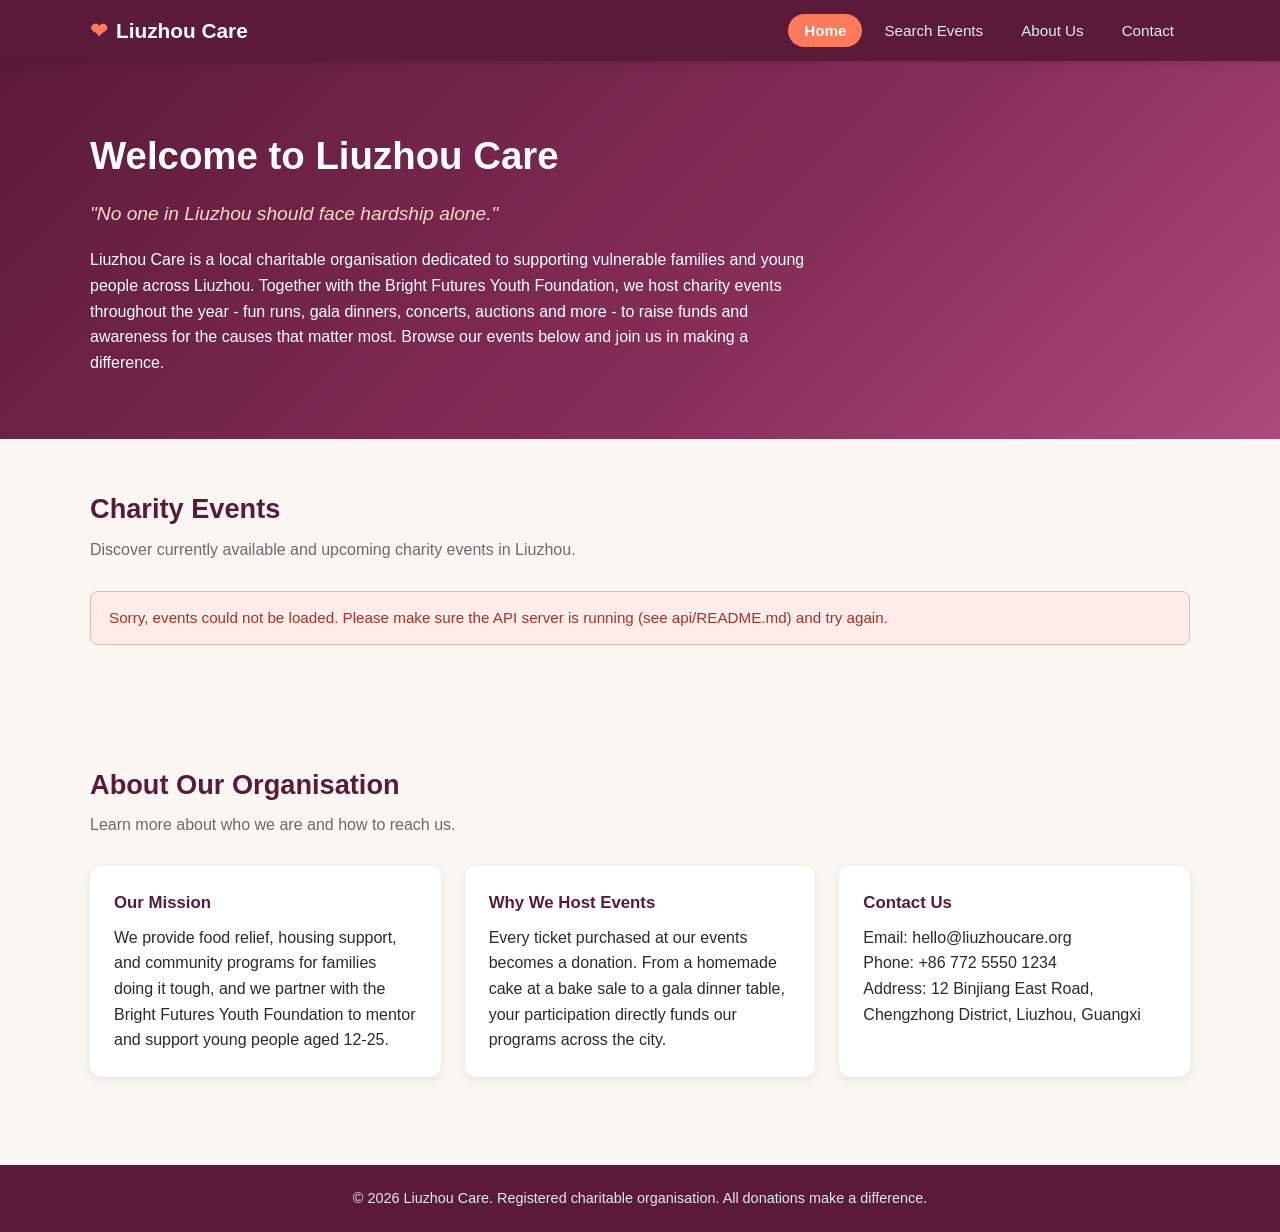
<file: clientside/index.html>
<!DOCTYPE html>
<html lang="en">
<head>
    <meta charset="UTF-8">
    <meta name="viewport" content="width=device-width, initial-scale=1.0">
    <title>Harbour City Care - Charity Events</title>
    <link rel="stylesheet" href="css/style.css">
</head>
<body>

    <!-- Navigation menu (repeated on every page for easy navigation) -->
    <nav class="main-nav">
        <div class="container">
            <a class="nav-brand" href="index.html"><span class="heart">&#10084;</span> Liuzhou Care</a>
            <ul class="nav-links">
                <li><a href="index.html" class="active">Home</a></li>
                <li><a href="search.html">Search Events</a></li>
                <li><a href="index.html#about">About Us</a></li>
                <li><a href="index.html#contact">Contact</a></li>
            </ul>
        </div>
    </nav>

    <!-- Hero: static organisation information (hard-coded, as required) -->
    <header class="hero">
        <div class="container">
            <h1>Welcome to Liuzhou Care</h1>
            <p class="mission">"No one in Liuzhou should face hardship alone."</p>
            <p>
                Liuzhou Care is a local charitable organisation dedicated to supporting
                vulnerable families and young people across Liuzhou. Together with the
                Bright Futures Youth Foundation, we host charity events throughout the year -
                fun runs, gala dinners, concerts, auctions and more - to raise funds and
                awareness for the causes that matter most. Browse our events below and
                join us in making a difference.
            </p>
        </div>
    </header>

    <!-- Dynamic event listing: populated from the API by js/home.js -->
    <main>
        <section class="section">
            <div class="container">
                <h2>Charity Events</h2>
                <p class="subtitle">Discover currently available and upcoming charity events in Liuzhou.</p>

                <!-- Friendly messages (error / loading) shown with DOM manipulation -->
                <div id="home-message" class="message message-error" role="alert"></div>

                <!-- Event cards are injected here by JavaScript -->
                <div id="event-list" class="event-grid"></div>
            </div>
        </section>

        <!-- Static organisation details -->
        <section class="section" id="about">
            <div class="container">
                <h2>About Our Organisation</h2>
                <p class="subtitle">Learn more about who we are and how to reach us.</p>
                <div class="org-info">
                    <div class="info-box">
                        <h3>Our Mission</h3>
                        <p>
                            We provide food relief, housing support, and community programs
                            for families doing it tough, and we partner with the Bright
                            Futures Youth Foundation to mentor and support young people
                            aged 12-25.
                        </p>
                    </div>
                    <div class="info-box">
                        <h3>Why We Host Events</h3>
                        <p>
                            Every ticket purchased at our events becomes a donation. From a
                            homemade cake at a bake sale to a gala dinner table, your
                            participation directly funds our programs across the city.
                        </p>
                    </div>
                    <div class="info-box" id="contact">
                        <h3>Contact Us</h3>
                        <p>
                            Email: hello@liuzhoucare.org<br>
                            Phone: +86 772 5550 1234<br>
                            Address: 12 Binjiang East Road, Chengzhong District, Liuzhou, Guangxi
                        </p>
                    </div>
                </div>
            </div>
        </section>
    </main>

    <footer>
        <div class="container">
            &copy; 2026 Liuzhou Care. Registered charitable organisation. All donations make a difference.
        </div>
    </footer>

    <!-- Shared API helper, then the page script -->
    <script src="js/api.js"></script>
    <script src="js/home.js"></script>
</body>
</html>
</file>
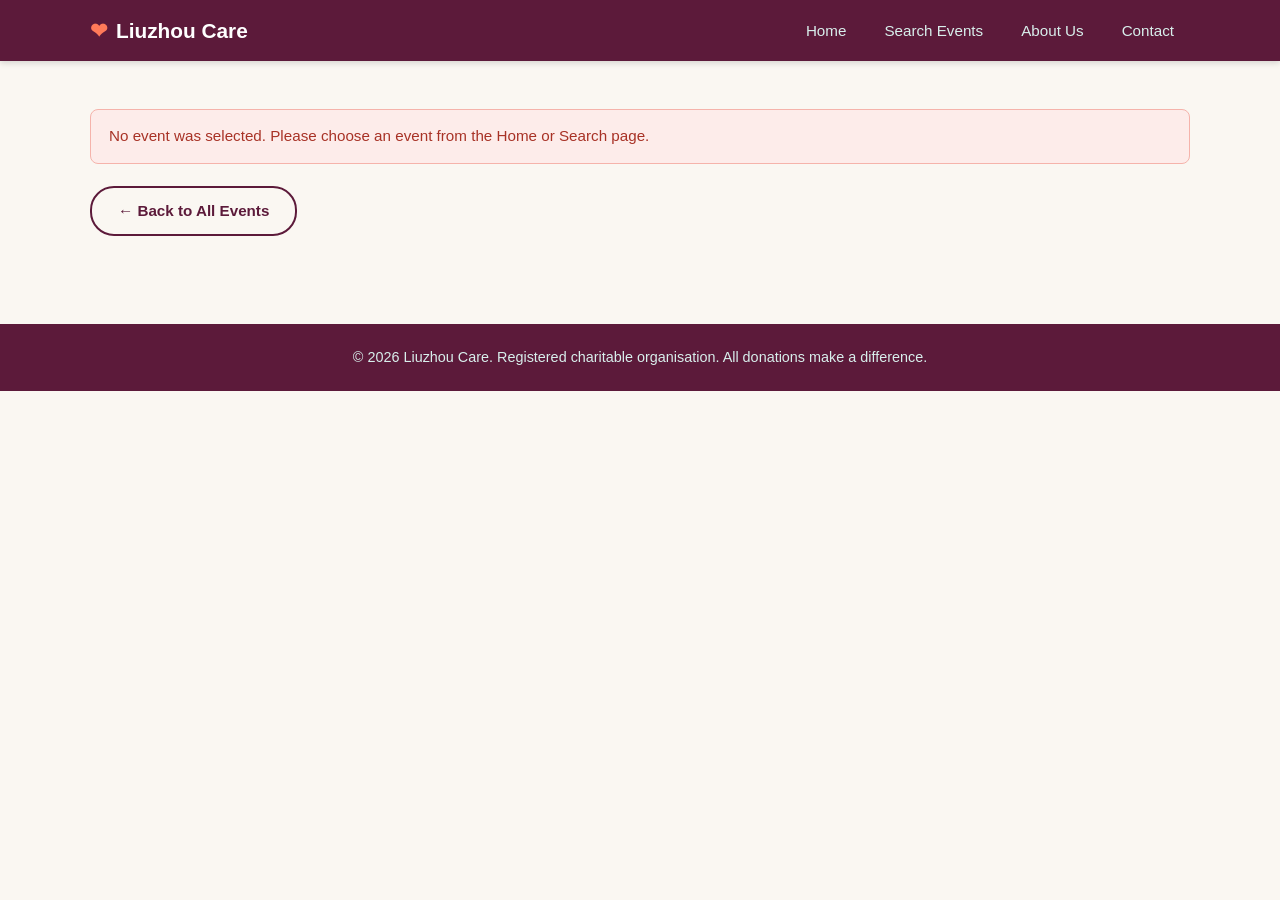
<file: clientside/event.html>
<!DOCTYPE html>
<html lang="en">
<head>
    <meta charset="UTF-8">
    <meta name="viewport" content="width=device-width, initial-scale=1.0">
    <title>Event Details - Liuzhou Care</title>
    <link rel="stylesheet" href="css/style.css">
</head>
<body>

    <!-- Navigation menu (same on every page) -->
    <nav class="main-nav">
        <div class="container">
            <a class="nav-brand" href="index.html"><span class="heart">&#10084;</span> Liuzhou Care</a>
            <ul class="nav-links">
                <li><a href="index.html">Home</a></li>
                <li><a href="search.html">Search Events</a></li>
                <li><a href="index.html#about">About Us</a></li>
                <li><a href="index.html#contact">Contact</a></li>
            </ul>
        </div>
    </nav>

    <main>
        <section class="section">
            <div class="container">

                <!-- Error message (e.g. invalid or suspended event id) -->
                <div id="detail-message" class="message message-error" role="alert"></div>

                <!-- The full event details are injected here by js/event.js.
                     The skeleton below shows the intended layout. -->
                <article id="detail-card" class="detail-card" style="display:none;">

                    <img id="detail-image" class="detail-hero" alt="Event image">

                    <div class="detail-body">
                        <span id="detail-category" class="badge badge-category"></span>
                        <span id="detail-status" class="badge"></span>
                        <h1 id="detail-name"></h1>
                        <p id="detail-organisation" class="card-meta"></p>

                        <!-- Key facts: time, place, purpose -->
                        <div class="detail-facts">
                            <div class="fact"><strong>Date &amp; Time</strong><span id="detail-date"></span></div>
                            <div class="fact"><strong>Location</strong><span id="detail-location"></span></div>
                            <div class="fact"><strong>Purpose</strong><span id="detail-purpose"></span></div>
                            <div class="fact"><strong>Organised by</strong><span id="detail-org-name"></span></div>
                        </div>

                        <!-- Full description -->
                        <div class="detail-section">
                            <h2>About This Event</h2>
                            <p id="detail-description"></p>
                        </div>

                        <!-- Goal vs progress -->
                        <div class="detail-section">
                            <h2>Fundraising Goal</h2>
                            <div class="progress-wrap">
                                <div id="detail-progress" class="progress-bar"></div>
                            </div>
                            <p id="detail-progress-label" class="progress-label"></p>
                        </div>

                        <!-- Ticket information + registration form -->
                        <div class="detail-section">
                            <h2>Tickets &amp; Registration</h2>
                            <div class="ticket-box">
                                <p class="price" id="detail-price"></p>
                                <p id="detail-ticket-info"></p>
                                <br>
                                <button id="register-btn" class="btn btn-primary btn-block" type="button">
                                    Register for This Event
                                </button>
                            </div>
                        </div>
                    </div>
                </article>

                <p style="margin-top: 20px;">
                    <a href="index.html" class="btn btn-outline">&larr; Back to All Events</a>
                </p>
            </div>
        </section>
    </main>

    <!-- Modal dialog shown by the Register button -->
    <div id="register-modal" class="modal-overlay" role="dialog" aria-modal="true">
        <div class="modal-box">
            <h2>Coming Soon</h2>
            <p>This feature is currently under construction.</p>
            <button id="modal-close" class="btn btn-primary" type="button">Close</button>
        </div>
    </div>

    <footer>
        <div class="container">
            &copy; 2026 Liuzhou Care. Registered charitable organisation. All donations make a difference.
        </div>
    </footer>

    <script src="js/api.js"></script>
    <script src="js/event.js"></script>
</body>
</html>
</file>
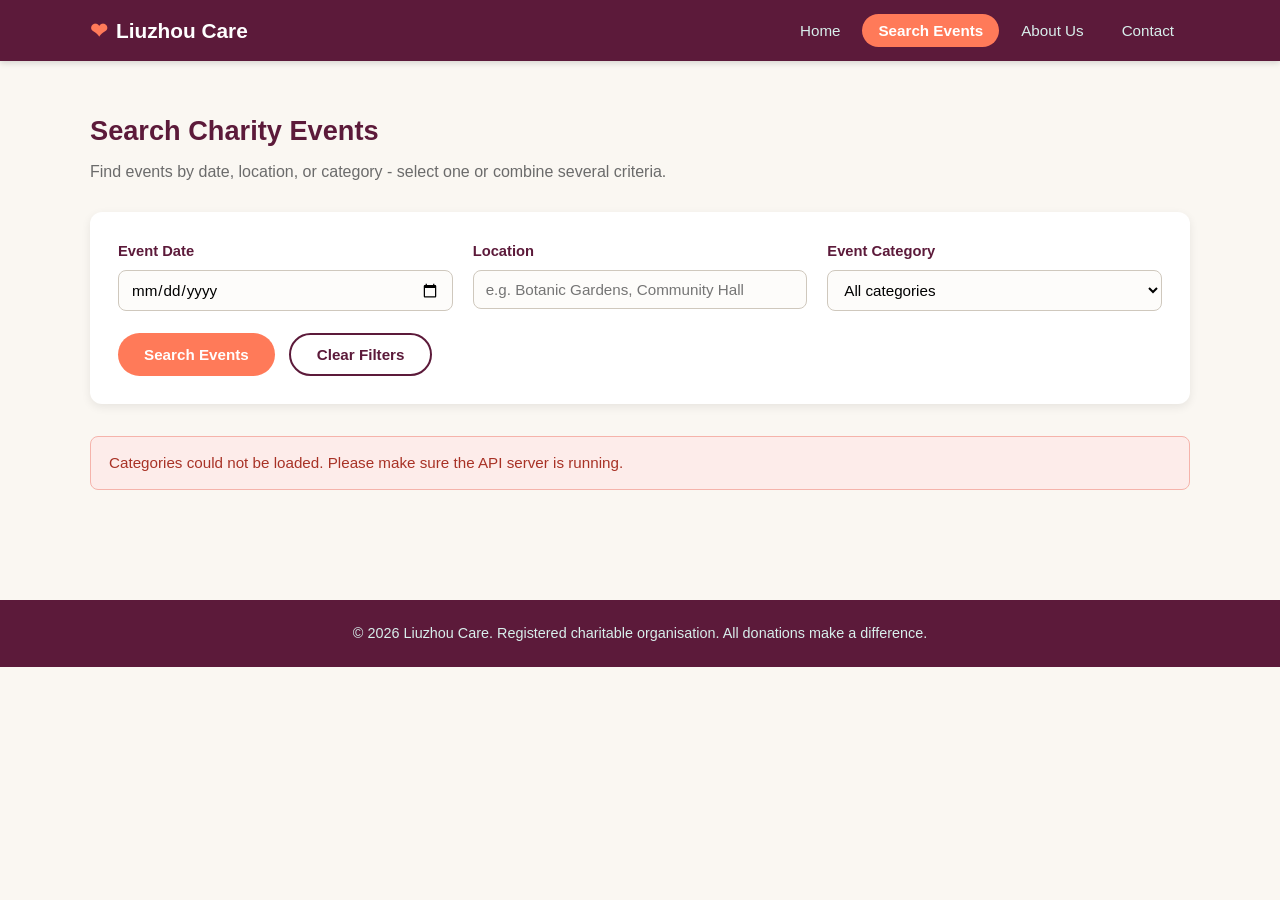
<file: clientside/search.html>
<!DOCTYPE html>
<html lang="en">
<head>
    <meta charset="UTF-8">
    <meta name="viewport" content="width=device-width, initial-scale=1.0">
    <title>Search Events - Liuzhou Care</title>
    <link rel="stylesheet" href="css/style.css">
</head>
<body>

    <!-- Navigation menu (same on every page) -->
    <nav class="main-nav">
        <div class="container">
            <a class="nav-brand" href="index.html"><span class="heart">&#10084;</span> Liuzhou Care</a>
            <ul class="nav-links">
                <li><a href="index.html">Home</a></li>
                <li><a href="search.html" class="active">Search Events</a></li>
                <li><a href="index.html#about">About Us</a></li>
                <li><a href="index.html#contact">Contact</a></li>
            </ul>
        </div>
    </nav>

    <main>
        <section class="section">
            <div class="container">
                <h2>Search Charity Events</h2>
                <p class="subtitle">
                    Find events by date, location, or category - select one or combine several criteria.
                </p>

                <!-- Filtering form: date + location + category -->
                <form id="search-form" class="search-form" novalidate>
                    <div class="form-row">
                        <div class="form-group">
                            <label for="filter-date">Event Date</label>
                            <input type="date" id="filter-date" name="date">
                        </div>
                        <div class="form-group">
                            <label for="filter-location">Location</label>
                            <input type="text" id="filter-location" name="location"
                                   placeholder="e.g. Botanic Gardens, Community Hall">
                        </div>
                        <div class="form-group">
                            <label for="filter-category">Event Category</label>
                            <!-- Options are loaded dynamically from GET /api/categories -->
                            <select id="filter-category" name="category">
                                <option value="">All categories</option>
                            </select>
                        </div>
                    </div>
                    <div class="form-actions">
                        <button type="submit" class="btn btn-primary">Search Events</button>
                        <button type="button" id="clear-filters" class="btn btn-outline">Clear Filters</button>
                    </div>
                </form>

                <!-- Error / info messages displayed with DOM manipulation -->
                <div id="search-message" class="message message-error" role="alert"></div>

                <!-- Search results are injected here by js/search.js -->
                <div id="search-results" class="event-grid"></div>
            </div>
        </section>
    </main>

    <footer>
        <div class="container">
            &copy; 2026 Liuzhou Care. Registered charitable organisation. All donations make a difference.
        </div>
    </footer>

    <script src="js/api.js"></script>
    <script src="js/search.js"></script>
</body>
</html>
</file>
<file: clientside/css/style.css>
/* style.css - shared styles for the Charity Events website */
/* Palette: deep teal (trust), warm coral (energy), cream background. */

* {
    margin: 0;
    padding: 0;
    box-sizing: border-box;
}

body {
    font-family: Arial, Helvetica, sans-serif;
    background-color: #faf7f2;
    color: #2b2b2b;
    line-height: 1.6;
}

.container {
    width: 90%;
    max-width: 1100px;
    margin: 0 auto;
}

/* ---------- Navigation menu (present on every page) ---------- */
.main-nav {
    background-color: #5c1a3a;
    padding: 14px 0;
    position: sticky;
    top: 0;
    z-index: 100;
    box-shadow: 0 2px 6px rgba(0, 0, 0, 0.15);
}

.main-nav .container {
    display: flex;
    align-items: center;
    justify-content: space-between;
    flex-wrap: wrap;
    gap: 10px;
}

.nav-brand {
    color: #ffffff;
    font-size: 1.3rem;
    font-weight: bold;
    text-decoration: none;
    display: flex;
    align-items: center;
    gap: 8px;
}

.nav-brand .heart {
    color: #ff7a59;
}

.nav-links {
    list-style: none;
    display: flex;
    gap: 6px;
    flex-wrap: wrap;
}

.nav-links a {
    color: #d8efec;
    text-decoration: none;
    padding: 8px 16px;
    border-radius: 20px;
    font-size: 0.95rem;
    transition: background-color 0.2s ease;
}

.nav-links a:hover {
    background-color: #1c6b6b;
    color: #ffffff;
}

.nav-links a.active {
    background-color: #ff7a59;
    color: #ffffff;
    font-weight: bold;
}

/* ---------- Hero / header banner ---------- */
.hero {
    background: linear-gradient(135deg, #5c1a3a 0%, #872d5a 60%, #ab4a7b 100%);
    color: #ffffff;
    padding: 64px 0;
}

.hero h1 {
    font-size: 2.4rem;
    margin-bottom: 12px;
}

.hero .mission {
    font-size: 1.2rem;
    font-style: italic;
    color: #ffd9c2;
    margin-bottom: 18px;
}

.hero p {
    max-width: 720px;
}

/* ---------- Page sections ---------- */
.section {
    padding: 48px 0;
}

.section h2 {
    color: #5c1a3a;
    font-size: 1.7rem;
    margin-bottom: 6px;
}

.section .subtitle {
    color: #6b6b6b;
    margin-bottom: 28px;
}

/* ---------- Event cards grid ---------- */
.event-grid {
    display: grid;
    grid-template-columns: repeat(auto-fill, minmax(300px, 1fr));
    gap: 24px;
}

.event-card {
    background: #ffffff;
    border-radius: 12px;
    overflow: hidden;
    box-shadow: 0 3px 10px rgba(0, 0, 0, 0.08);
    display: flex;
    flex-direction: column;
    transition: transform 0.2s ease, box-shadow 0.2s ease;
}

.event-card:hover {
    transform: translateY(-4px);
    box-shadow: 0 8px 18px rgba(0, 0, 0, 0.14);
}

.event-card .card-img {
    width: 100%;
    height: 170px;
    object-fit: cover;
    background-color: #d8efec;
}

.event-card .card-body {
    padding: 18px;
    display: flex;
    flex-direction: column;
    gap: 8px;
    flex-grow: 1;
}

.event-card h3 {
    font-size: 1.15rem;
    color: #143d3d;
}

.event-card .card-meta {
    font-size: 0.88rem;
    color: #6b6b6b;
}

.badge {
    display: inline-block;
    padding: 3px 12px;
    border-radius: 12px;
    font-size: 0.78rem;
    font-weight: bold;
    width: fit-content;
}

.badge-category {
    background-color: #f0dde7;
    color: #5c1a3a;
}

.badge-upcoming {
    background-color: #d9f2e3;
    color: #1e7a46;
}

.badge-past {
    background-color: #eee9e2;
    color: #8a7f70;
}

.card-footer {
    margin-top: auto;
    padding-top: 10px;
}

/* ---------- Buttons ---------- */
.btn {
    display: inline-block;
    border: none;
    border-radius: 24px;
    padding: 11px 26px;
    font-size: 0.95rem;
    font-weight: bold;
    cursor: pointer;
    text-decoration: none;
    text-align: center;
    transition: background-color 0.2s ease;
}

.btn-primary {
    background-color: #ff7a59;
    color: #ffffff;
}

.btn-primary:hover {
    background-color: #e8643f;
}

.btn-outline {
    background-color: transparent;
    color: #5c1a3a;
    border: 2px solid #5c1a3a;
}

.btn-outline:hover {
    background-color: #5c1a3a;
    color: #ffffff;
}

.btn-block {
    width: 100%;
}

/* ---------- Search form ---------- */
.search-form {
    background: #ffffff;
    border-radius: 12px;
    box-shadow: 0 3px 10px rgba(0, 0, 0, 0.08);
    padding: 28px;
    margin-bottom: 32px;
}

.form-row {
    display: grid;
    grid-template-columns: repeat(auto-fit, minmax(220px, 1fr));
    gap: 20px;
    margin-bottom: 22px;
}

.form-group label {
    display: block;
    font-weight: bold;
    color: #5c1a3a;
    margin-bottom: 6px;
    font-size: 0.92rem;
}

.form-group input,
.form-group select {
    width: 100%;
    padding: 10px 12px;
    border: 1.5px solid #cfc8bd;
    border-radius: 8px;
    font-size: 0.95rem;
    font-family: inherit;
    background-color: #fdfcfa;
}

.form-group input:focus,
.form-group select:focus {
    outline: none;
    border-color: #1c6b6b;
    box-shadow: 0 0 0 3px rgba(28, 107, 107, 0.15);
}

.form-actions {
    display: flex;
    gap: 14px;
    flex-wrap: wrap;
}

/* ---------- Message / error boxes ---------- */
.message {
    padding: 14px 18px;
    border-radius: 8px;
    margin-bottom: 22px;
    font-size: 0.95rem;
}

.message-error {
    background-color: #fdecea;
    color: #a83226;
    border: 1px solid #f5b3ab;
}

.message-info {
    background-color: #e8f4fd;
    color: #1a5a8a;
    border: 1px solid #b3d7f0;
}

.message:empty {
    display: none;   /* hide empty message boxes */
}

/* ---------- Event detail page ---------- */
.detail-card {
    background: #ffffff;
    border-radius: 12px;
    box-shadow: 0 3px 10px rgba(0, 0, 0, 0.08);
    overflow: hidden;
}

.detail-hero {
    width: 100%;
    max-height: 340px;
    object-fit: cover;
    display: block;
    background-color: #d8efec;
}

.detail-body {
    padding: 32px;
}

.detail-body h1 {
    color: #143d3d;
    margin-bottom: 10px;
}

.detail-facts {
    display: grid;
    grid-template-columns: repeat(auto-fit, minmax(200px, 1fr));
    gap: 14px;
    margin: 22px 0;
    padding: 18px;
    background-color: #f0faf7;
    border-radius: 10px;
}

.detail-facts .fact {
    font-size: 0.92rem;
}

.detail-facts .fact strong {
    display: block;
    color: #5c1a3a;
    margin-bottom: 2px;
}

.detail-section {
    margin: 22px 0;
}

.detail-section h2 {
    color: #5c1a3a;
    font-size: 1.2rem;
    margin-bottom: 8px;
}

/* Goal vs progress bar */
.progress-wrap {
    background-color: #eee9e2;
    border-radius: 20px;
    height: 28px;
    overflow: hidden;
    margin: 10px 0 6px;
}

.progress-bar {
    height: 100%;
    background: linear-gradient(90deg, #2a8a82, #6fd1a5);
    border-radius: 20px;
    width: 0;               /* set dynamically from JavaScript */
    transition: width 0.8s ease;
}

.progress-label {
    font-size: 0.9rem;
    color: #555;
}

.ticket-box {
    border: 2px dashed #ff7a59;
    border-radius: 10px;
    padding: 18px;
    margin: 22px 0;
    background-color: #fff8f5;
}

.ticket-box .price {
    font-size: 1.6rem;
    font-weight: bold;
    color: #e8643f;
}

/* ---------- Modal (Register button) ---------- */
.modal-overlay {
    display: none;            /* toggled by JavaScript */
    position: fixed;
    inset: 0;
    background-color: rgba(0, 0, 0, 0.55);
    z-index: 200;
    justify-content: center;
    align-items: center;
}

.modal-overlay.show {
    display: flex;
}

.modal-box {
    background: #ffffff;
    border-radius: 12px;
    padding: 32px;
    max-width: 420px;
    width: 90%;
    text-align: center;
    box-shadow: 0 12px 40px rgba(0, 0, 0, 0.3);
}

.modal-box h2 {
    color: #5c1a3a;
    margin-bottom: 12px;
}

.modal-box p {
    margin-bottom: 22px;
}

/* ---------- Organisation info / footer ---------- */
.org-info {
    display: grid;
    grid-template-columns: repeat(auto-fit, minmax(240px, 1fr));
    gap: 24px;
}

.org-info .info-box {
    background: #ffffff;
    border-radius: 12px;
    padding: 24px;
    box-shadow: 0 3px 10px rgba(0, 0, 0, 0.08);
}

.org-info .info-box h3 {
    color: #5c1a3a;
    margin-bottom: 8px;
    font-size: 1.05rem;
}

footer {
    background-color: #5c1a3a;
    color: #d8efec;
    text-align: center;
    padding: 22px 0;
    margin-top: 40px;
    font-size: 0.9rem;
}
</file>
